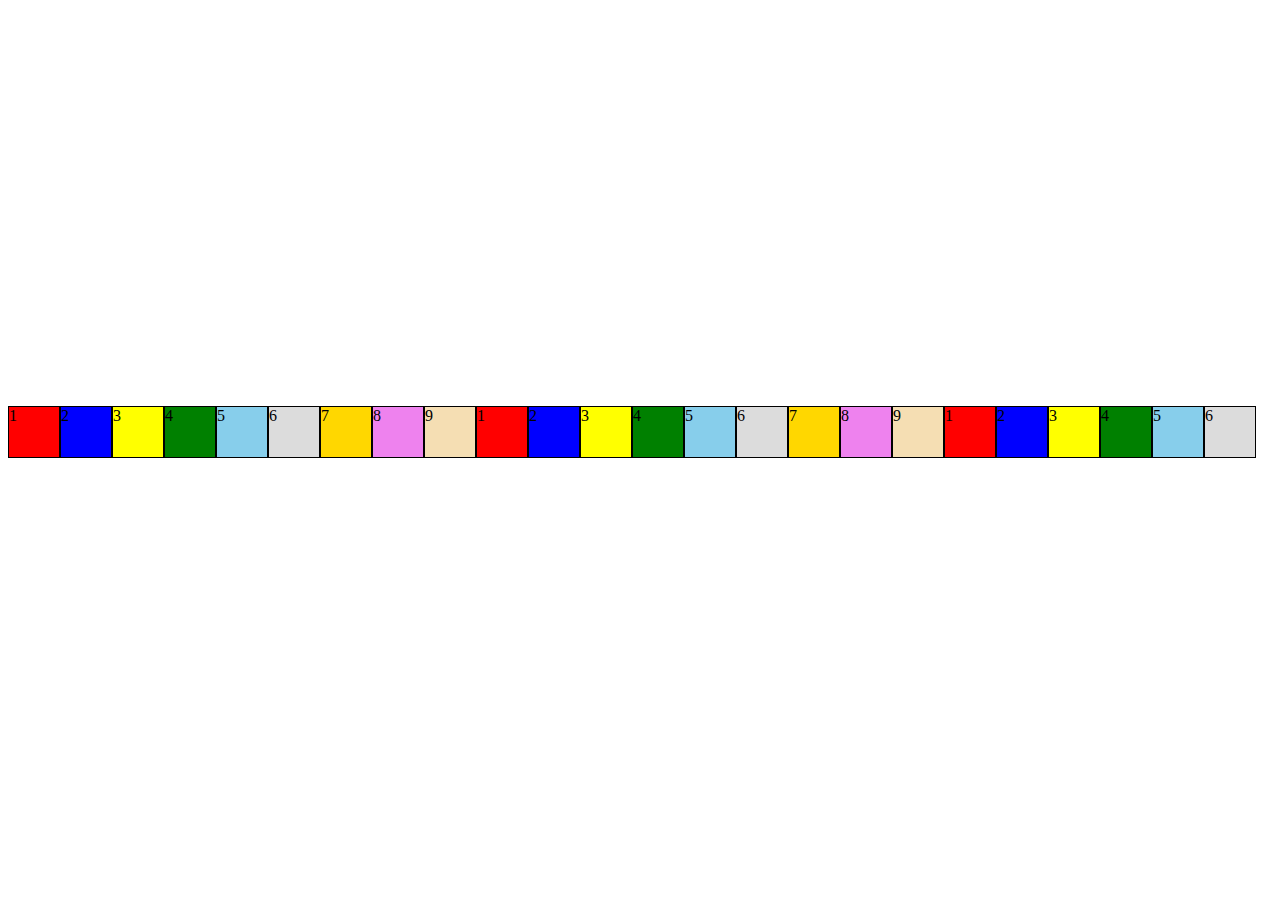
<file: index.html>
<!DOCTYPE html>
<html lang="en">
<head>
  <meta charset="UTF-8">
  <meta http-equiv="X-UA-Compatible" content="IE=edge">
  <meta name="viewport" content="width=device-width, initial-scale=1.0">
  <link rel="stylesheet" href="css/main.css">
  <title>flexbox 예제</title>
</head>
<body>
  <div class="Container">
    <div class="item items1">1</div>
    <div class="item items2">2</div>
    <div class="item items3">3</div>
    <div class="item items4">4</div>
    <div class="item items5">5</div>
    <div class="item items6">6</div>
    <div class="item items7">7</div>
    <div class="item items8">8</div>
    <div class="item items9">9</div>
    <div class="item items1">1</div>
    <div class="item items2">2</div>
    <div class="item items3">3</div>
    <div class="item items4">4</div>
    <div class="item items5">5</div>
    <div class="item items6">6</div>
    <div class="item items7">7</div>
    <div class="item items8">8</div>
    <div class="item items9">9</div>
    <div class="item items1">1</div>
    <div class="item items2">2</div>
    <div class="item items3">3</div>
    <div class="item items4">4</div>
    <div class="item items5">5</div>
    <div class="item items6">6</div>   
  </div>
</body>
</html>
</file>
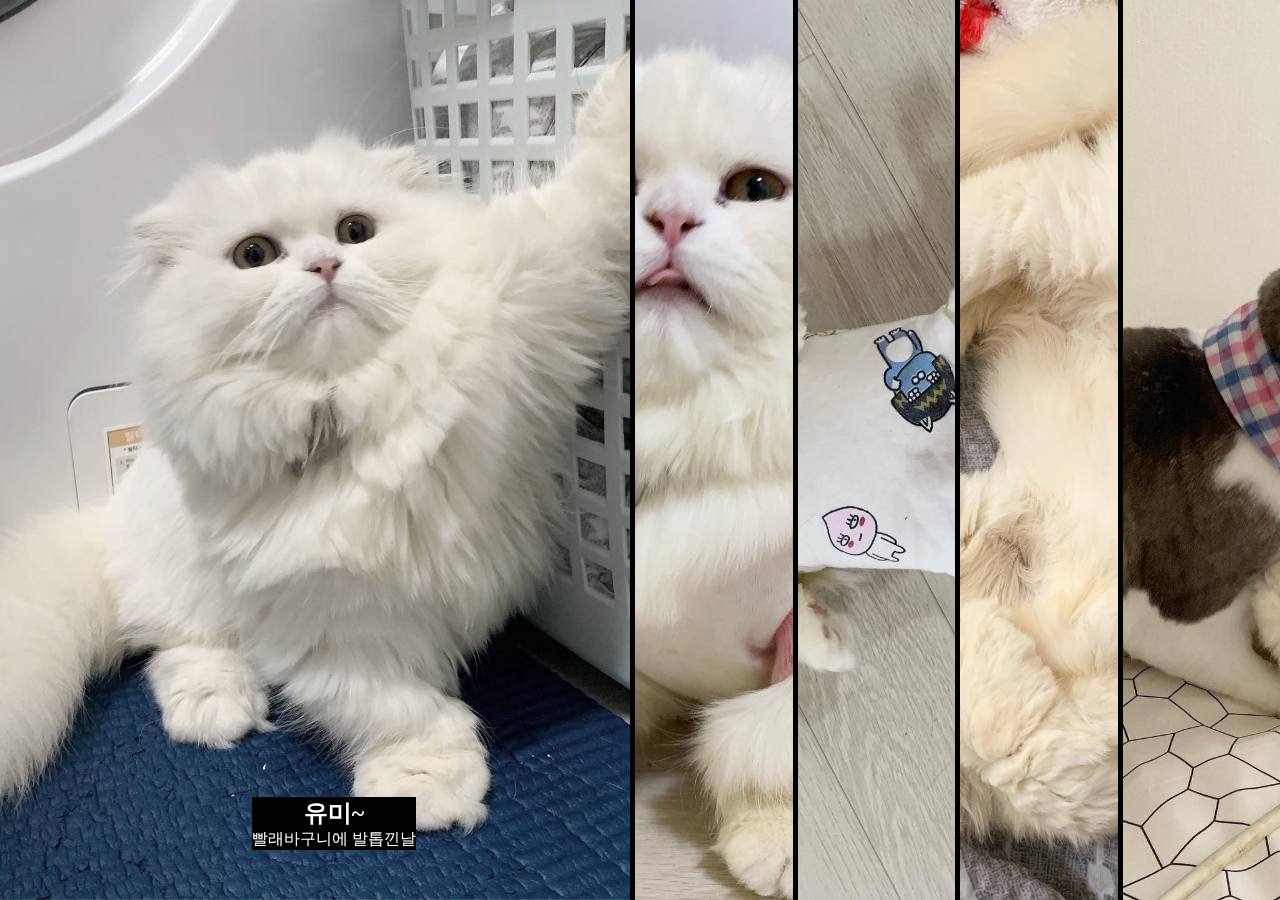
<file: html/yumi.html>
<!DOCTYPE html>
<html lang="en">
<head>
  <meta charset="UTF-8">
  <meta http-equiv="X-UA-Compatible" content="IE=edge">
  <meta name="viewport" content="width=device-width, initial-scale=1.0">
  <title>Document</title>
  <link rel="stylesheet" href="/css/yumi.css">
  <link rel="stylesheet" href="https://maxcdn.bootstrapcdn.com/font-awesome/4.7.0/css/font-awesome.min.css">
</head>
<body>
  <header>
    <ul class="gallery">
      <li>
      <div class="content">
        <h2>유미~</h2>
        <p>빨래바구니에 발톱낀날</p>
      </div>
      </li>
      <li>
      <div class="content">
        <h2>유미~</h2>
        <p>유미 목걸이한 날</p>
      </div>
      </li>
      <li>
      <div class="content">
        <h2>유미~</h2>
        <p>유미 중성화 수술한 날</p>
      </div>
      </li>
      <li>
      <div class="content">
        <h2>유미~</h2>
        <p>유미 자는 사진</p>
      </div>
      </li>
      <li>
      <div class="content">
        <h2>유미~</h2>
        <p>나르랑 싸우는 사진</p>
      </div>
      </li>
    </ul>
  </header>
</body>
</html>
</file>
<file: css/main.css>
.item {
  width: 50px;
  height: 50px;
  border:1px solid black;
}
.items1 {
  background-color: red;
}
.items2 {
  background-color: blue;
}
.items3 {
  background-color: yellow;
}
.items4 {
  background-color: green;
}
.items5 {
  background-color: skyblue;
}
.items6 {
  background-color: gainsboro;
}
.items7 {
  background-color: gold;
}
.items8 {
  background-color: violet;
}
.items9 {
  background-color: wheat;
}
.items10 {
  background-color: silver;
}

.Container {
  height: 50vh;
  display: flex;
  flex-direction: row;    /** 기본값 : row */ 
  flex-wrap: wrap-reverse;         /** 기본값 : nowrap*/

}
</file>
<file: css/yumi.css>
* {
  margin: 0;
  padding: 0;
}
a {
  text-decoration: none;
}
 .gallery {
  list-style: none;
  display: flex;
  height: 100vh;

 }
 .gallery li {
  border-right: 5px solid #000;
  flex: 1;
  transition: 0.5s;
  position: relative;
  overflow:hidden;
}
.gallery li:last-child {
  border-right: none;
}
.gallery li:nth-child(1) {
  background:url('/images/KakaoTalk_20210517_204838460.jpg') no-repeat center;
  background-size: cover;
}
.gallery li:nth-child(2) {
  background:url('/images/KakaoTalk_20210517_204839488.jpg') no-repeat center;
  background-size: cover;
}
.gallery li:nth-child(3) {
  background:url('/images/KakaoTalk_20210517_204839830.jpg') no-repeat center;
  background-size: cover;
}
.gallery li:nth-child(4) {
  background:url('/images/KakaoTalk_20210517_204841810.jpg') no-repeat center;
  background-size: cover;
}
.gallery li:nth-child(5) {
  background:url('/images/KakaoTalk_20210517_204842851.jpg') no-repeat center;
  background-size: cover;
}
.gallery:hover li {
  flex: 1;
}
.gallery li:hover {
  flex: 4;
  filter: grayscale(0.5);
}
.gallery li .content {
  position: absolute;
  background-color: #000;
  color: #fff;
  text-align: center;
  bottom: -350px;
  transition-duration: 1s;
  left: 40%;
}
.gallery li:hover .content {
  bottom: 50px;
}
</file>
